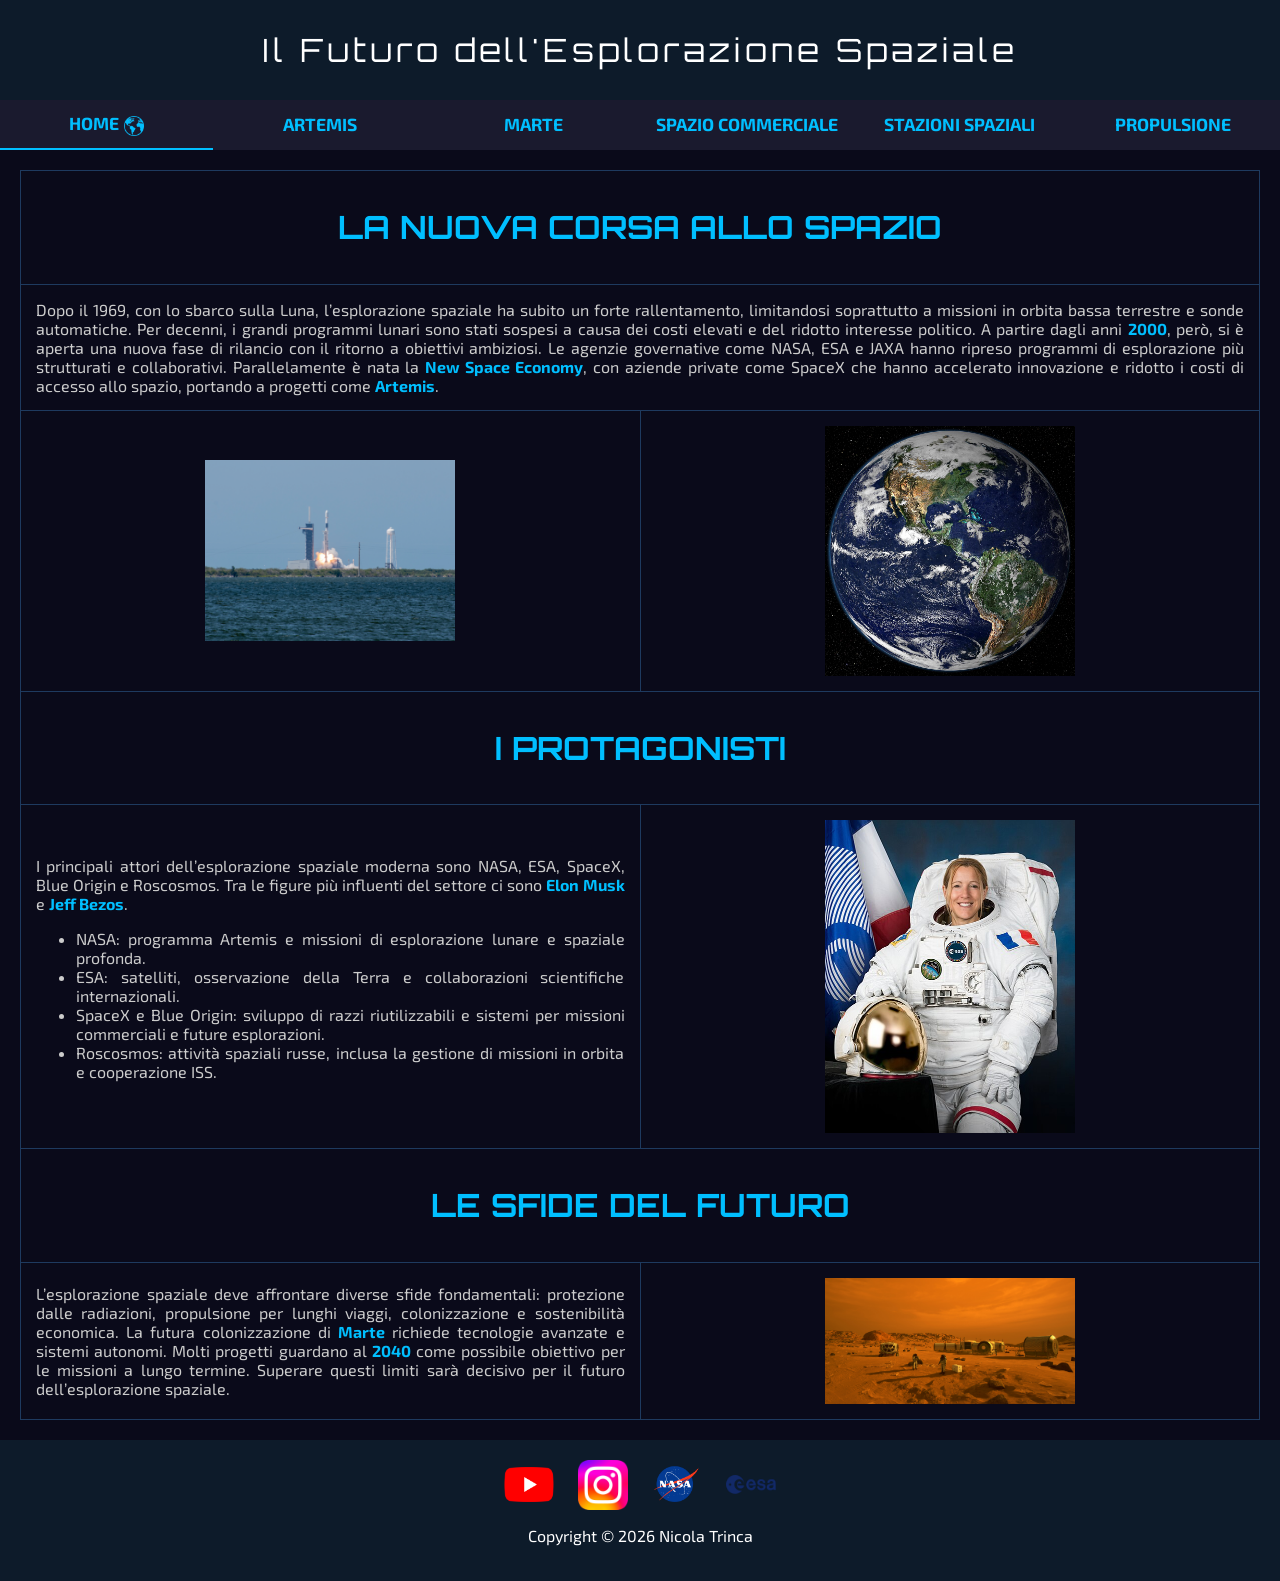
<file: index.html>
<!DOCTYPE HTML>
<html>
    <head>
        <link rel="icon" href="IMMAGINI/44386.png">
        <title>SPAZIO - Il Futuro dell'Esplorazione</title>
        <link rel="stylesheet" href="fogliostile.css">
        <link rel="preconnect" href="https://fonts.googleapis.com">
        <link rel="preconnect" href="https://fonts.gstatic.com" crossorigin>
        <link href="https://fonts.googleapis.com/css2?family=Orbitron:wght@400..900&display=swap" rel="stylesheet">
        <link rel="preconnect" href="https://fonts.googleapis.com">
        <link rel="preconnect" href="https://fonts.gstatic.com" crossorigin>
        <link href="https://fonts.googleapis.com/css2?family=Exo+2:ital,wght@0,100..900;1,100..900&family=Orbitron:wght@400..900&display=swap" rel="stylesheet">
    </head>

    <body>
        <div id="header">Il Futuro dell'Esplorazione Spaziale</div>
        <table id="menu">
            <tr>
                <td style="border-bottom: 2px solid #00bfff;"><a href="index.html">HOME<img src="IMMAGINI/home_logo_azzurro.png" style="margin-left: 5px;" width="20" alt="logo home"></a></td>
                <td><a href="artemis.html">ARTEMIS</a></td>
                <td><a href="marte.html">MARTE</a></td>
                <td><a href="spaziocommerciale.html">SPAZIO COMMERCIALE</a></td>
                <td><a href="stazione.html">STAZIONI SPAZIALI</a></td>
                <td><a href="propulsione.html">PROPULSIONE</a></td>
            </tr>
        </table>
        <div id="margineBody">
            <table>
                <tr>
                    <td colspan="2"><h1>LA NUOVA CORSA ALLO SPAZIO</h1></td>
                </tr>
                <tr>
                    <td colspan="2">
                        <div class="testo">
                            Dopo il 1969, con lo sbarco sulla Luna, l’esplorazione spaziale ha subito un forte rallentamento, limitandosi soprattutto a missioni in orbita bassa terrestre e sonde automatiche.
                            Per decenni, i grandi programmi lunari sono stati sospesi a causa dei costi elevati e del ridotto interesse politico.
                            A partire dagli anni <span>2000</span>, però, si è aperta una nuova fase di rilancio con il ritorno a obiettivi ambiziosi.
                            Le agenzie governative come NASA, ESA e JAXA hanno ripreso programmi di esplorazione più strutturati e collaborativi.
                            Parallelamente è nata la <span>New Space Economy</span>, con aziende private come SpaceX che hanno accelerato innovazione e ridotto i costi di accesso allo spazio, portando a progetti come <span>Artemis</span>.
                        </div>
                    </td>
                </tr>
                <tr>
                    <td class="metà"><img alt="starlink rocket launch" src="IMMAGINI/Starlink_launch_(210504-X-YM354-1001).jpg" class="img-space"></td>
                    <td><img alt="image of the earth taken from space" src="IMMAGINI/Earth_in_vivid_colors_1.jpg" class="img-space"></td>
                </tr>
                <tr>
                    <td colspan="2"><h1>I PROTAGONISTI</h1></td>
                </tr>
                <tr>
                    <td class="metà">
                        <div class="testo">
                            I principali attori dell’esplorazione spaziale moderna sono NASA, ESA, SpaceX, Blue Origin e Roscosmos.
                            Tra le figure più influenti del settore ci sono <span>Elon Musk</span> e <span>Jeff Bezos</span>.
                            <ul>
                                <li>NASA: programma Artemis e missioni di esplorazione lunare e spaziale profonda.</li>
                                <li>ESA: satelliti, osservazione della Terra e collaborazioni scientifiche internazionali.</li>
                                <li>SpaceX e Blue Origin: sviluppo di razzi riutilizzabili e sistemi per missioni commerciali e future esplorazioni.</li>
                                <li>Roscosmos: attività spaziali russe, inclusa la gestione di missioni in orbita e cooperazione ISS.</li>
                            </ul>
                        </div>
                    </td>
                    <td><img alt="ESA Astrounaut portrait" src="IMMAGINI/Official_portrait_of_ESA_astronaut_Sophie_Adenot_wearing_a_spacesuit_(jsc2025e073892_alt).jpg" class="img-space"></td>
                </tr>
                <tr>
                    <td colspan="2"><h1>LE SFIDE DEL FUTURO</h1></td>
                </tr>
                <tr>
                    <td class="metà">
                        <div class="testo">
                            L’esplorazione spaziale deve affrontare diverse sfide fondamentali: protezione dalle radiazioni, propulsione per lunghi viaggi, colonizzazione e sostenibilità economica. La futura colonizzazione di <span>Marte</span> richiede tecnologie avanzate e sistemi autonomi. Molti progetti guardano al <span>2040</span> come possibile obiettivo per le missioni a lungo termine. Superare questi limiti sarà decisivo per il futuro dell’esplorazione spaziale.
                        </div>
                    </td>
                    <td ><img alt="first human on mars artist concept" src="IMMAGINI/PIA23302-FirstHumansOnMars-ArtistConcept.jpg" class="img-space"></td>
                </tr>
            </table>
        </div>
        <div id="footer">
            <a href="https://www.youtube.com/@NASA" target="_blank"><img alt="youtube logo" class="imgFooter" src="IMMAGINI/Youtube_logo.png"></a>
            <a href="https://www.instagram.com/nasa/" target="_blank"><img alt="instagram logo" class="imgFooter" src="IMMAGINI/Instagram_logo_2022.svg.png"></a>
            <a href="https://www.nasa.gov" target="_blank"><img class="imgFooter" alt="nasa logo" src="IMMAGINI/NASA_logo.svg.png"></a>
            <a href="https://www.esa.int" target="_blank"><img class="imgFooter" alt="esa logo" src="IMMAGINI/20220611065647!ESA_logo.svg.png"></a>
            <br>
            <p>Copyright © 2026 Nicola Trinca</p>
        </div>
    </body>
</html>
</file>
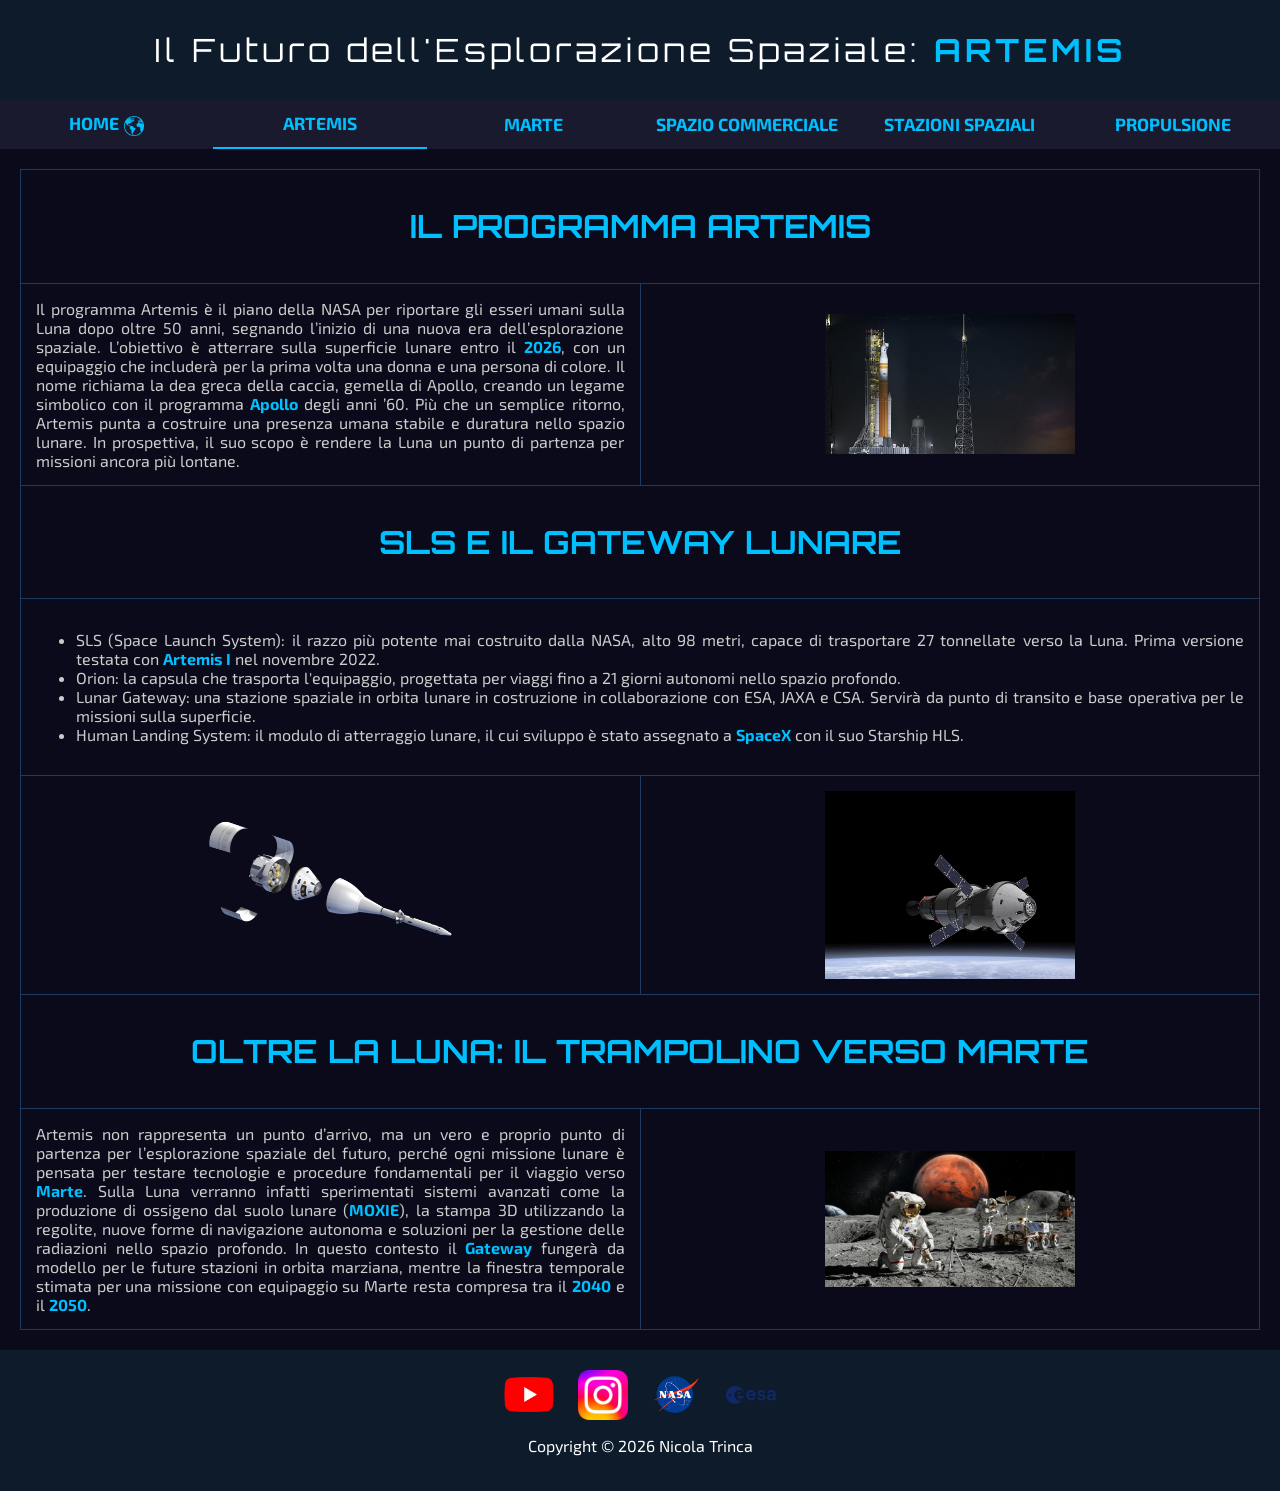
<file: artemis.html>
<!DOCTYPE HTML>
<html>
    <head>
        <link rel="icon" href="IMMAGINI/44386.png">
        <title>SPAZIO - Programma Artemis</title>
        <link rel="stylesheet" href="fogliostile.css">
        <link rel="preconnect" href="https://fonts.googleapis.com">
        <link rel="preconnect" href="https://fonts.gstatic.com" crossorigin>
        <link href="https://fonts.googleapis.com/css2?family=Orbitron:wght@400..900&display=swap" rel="stylesheet">
        <link rel="preconnect" href="https://fonts.googleapis.com">
        <link rel="preconnect" href="https://fonts.gstatic.com" crossorigin>
        <link href="https://fonts.googleapis.com/css2?family=Exo+2:ital,wght@0,100..900;1,100..900&family=Orbitron:wght@400..900&display=swap" rel="stylesheet">
    </head>

    <body>
        <div id="header">Il Futuro dell'Esplorazione Spaziale: <span>ARTEMIS</span></div>

        <table id="menu">
            <tr>
                <td><a href="index.html">HOME<img src="IMMAGINI/home_logo_azzurro.png" style="margin-left: 5px;" width="20" alt="logo home"></a></td>
                <td style="border-bottom: 2px solid #00bfff;"><a href="artemis.html">ARTEMIS</a></td>
                <td><a href="marte.html">MARTE</a></td>
                <td><a href="spaziocommerciale.html">SPAZIO COMMERCIALE</a></td>
                <td><a href="stazione.html">STAZIONI SPAZIALI</a></td>
                <td><a href="propulsione.html">PROPULSIONE</a></td>
            </tr>
        </table>

        <div id="margineBody">
            <table>
                <tr>
                    <td colspan="2"><h1>IL PROGRAMMA ARTEMIS</h1></td>
                </tr>

                <tr>
                    <td class="metà">
                        <div class="testo">
                            Il programma Artemis è il piano della NASA per riportare gli esseri umani sulla Luna dopo oltre 50 anni, segnando l’inizio di una nuova era dell’esplorazione spaziale. L’obiettivo è atterrare sulla superficie lunare entro il <span>2026</span>, con un equipaggio che includerà per la prima volta una donna e una persona di colore. Il nome richiama la dea greca della caccia, gemella di Apollo, creando un legame simbolico con il programma <span>Apollo</span> degli anni ’60. Più che un semplice ritorno, Artemis punta a costruire una presenza umana stabile e duratura nello spazio lunare. In prospettiva, il suo scopo è rendere la Luna un punto di partenza per missioni ancora più lontane.
                        </div>
                    </td>
                    <td><img alt="image of the sls on the launchpad" src="IMMAGINI/NASA’s_Evolved_SLS_Block_1B_Crew_Rocket_Night_Scene_(B1B_Cargo_NightFall_Left).jpg" class="img-space"></td>
                </tr>

                <tr>
                    <td colspan="2"><h1>SLS E IL GATEWAY LUNARE</h1></td>
                </tr>

                <tr>
                    <td colspan="2">
                        <div class="testo">
                            <ul>
                                <li>SLS (Space Launch System): il razzo più potente mai costruito dalla NASA, alto 98 metri, capace di trasportare 27 tonnellate verso la Luna. Prima versione testata con <span>Artemis I</span> nel novembre 2022.</li>
                                <li>Orion: la capsula che trasporta l'equipaggio, progettata per viaggi fino a 21 giorni autonomi nello spazio profondo.</li>
                                <li>Lunar Gateway: una stazione spaziale in orbita lunare in costruzione in collaborazione con ESA, JAXA e CSA. Servirà da punto di transito e base operativa per le missioni sulla superficie.</li>
                                <li>Human Landing System: il modulo di atterraggio lunare, il cui sviluppo è stato assegnato a <span>SpaceX</span> con il suo Starship HLS.</li>
                            </ul>
                        </div>
                    </td>
                </tr>

                <tr>
                    <td class="metà"><img alt="orion spacecraft" class="img-space" src="IMMAGINI/Orion_Spacecraft.png"></td>
                    <td><img alt="gateway lunare" class="img-space" src="IMMAGINI/Orion_Service_Module.jpg"></td>
                </tr>

                <tr>
                    <td colspan="2"><h1>OLTRE LA LUNA: IL TRAMPOLINO VERSO MARTE</h1></td>
                </tr>

                <tr>
                    <td class="metà">
                        <div class="testo">
                            Artemis non rappresenta un punto d’arrivo, ma un vero e proprio punto di partenza per l’esplorazione spaziale del futuro, perché ogni missione lunare è pensata per testare tecnologie e procedure fondamentali per il viaggio verso <span>Marte</span>. Sulla Luna verranno infatti sperimentati sistemi avanzati come la produzione di ossigeno dal suolo lunare (<span>MOXIE</span>), la stampa 3D utilizzando la regolite, nuove forme di navigazione autonoma e soluzioni per la gestione delle radiazioni nello spazio profondo. In questo contesto il <span>Gateway</span> fungerà da modello per le future stazioni in orbita marziana, mentre la finestra temporale stimata per una missione con equipaggio su Marte resta compresa tra il <span>2040</span> e il <span>2050</span>.
                        </div>
                    </td>
                    <td><img alt="rendering of humans on the moon with mars behind" src="IMMAGINI/Gemini_Generated_Image_4mgygo4mgygo4mgy_1.png" class="img-space"></td>
                </tr>
            </table>
        </div>

        <div id="footer">
            <a href="https://www.youtube.com/@NASA" target="_blank"><img alt="youtube logo" class="imgFooter" src="IMMAGINI/Youtube_logo.png"></a>
            <a href="https://www.instagram.com/nasa/" target="_blank"><img alt="instagram logo" class="imgFooter" src="IMMAGINI/Instagram_logo_2022.svg.png"></a>
            <a href="https://www.nasa.gov" target="_blank"><img class="imgFooter" alt="nasa logo" src="IMMAGINI/NASA_logo.svg.png"></a>
            <a href="https://www.esa.int" target="_blank"><img class="imgFooter" alt="esa logo" src="IMMAGINI/20220611065647!ESA_logo.svg.png"></a>
            <br>
            <p>Copyright © 2026 Nicola Trinca</p>
        </div>
    </body>
</html>
</file>
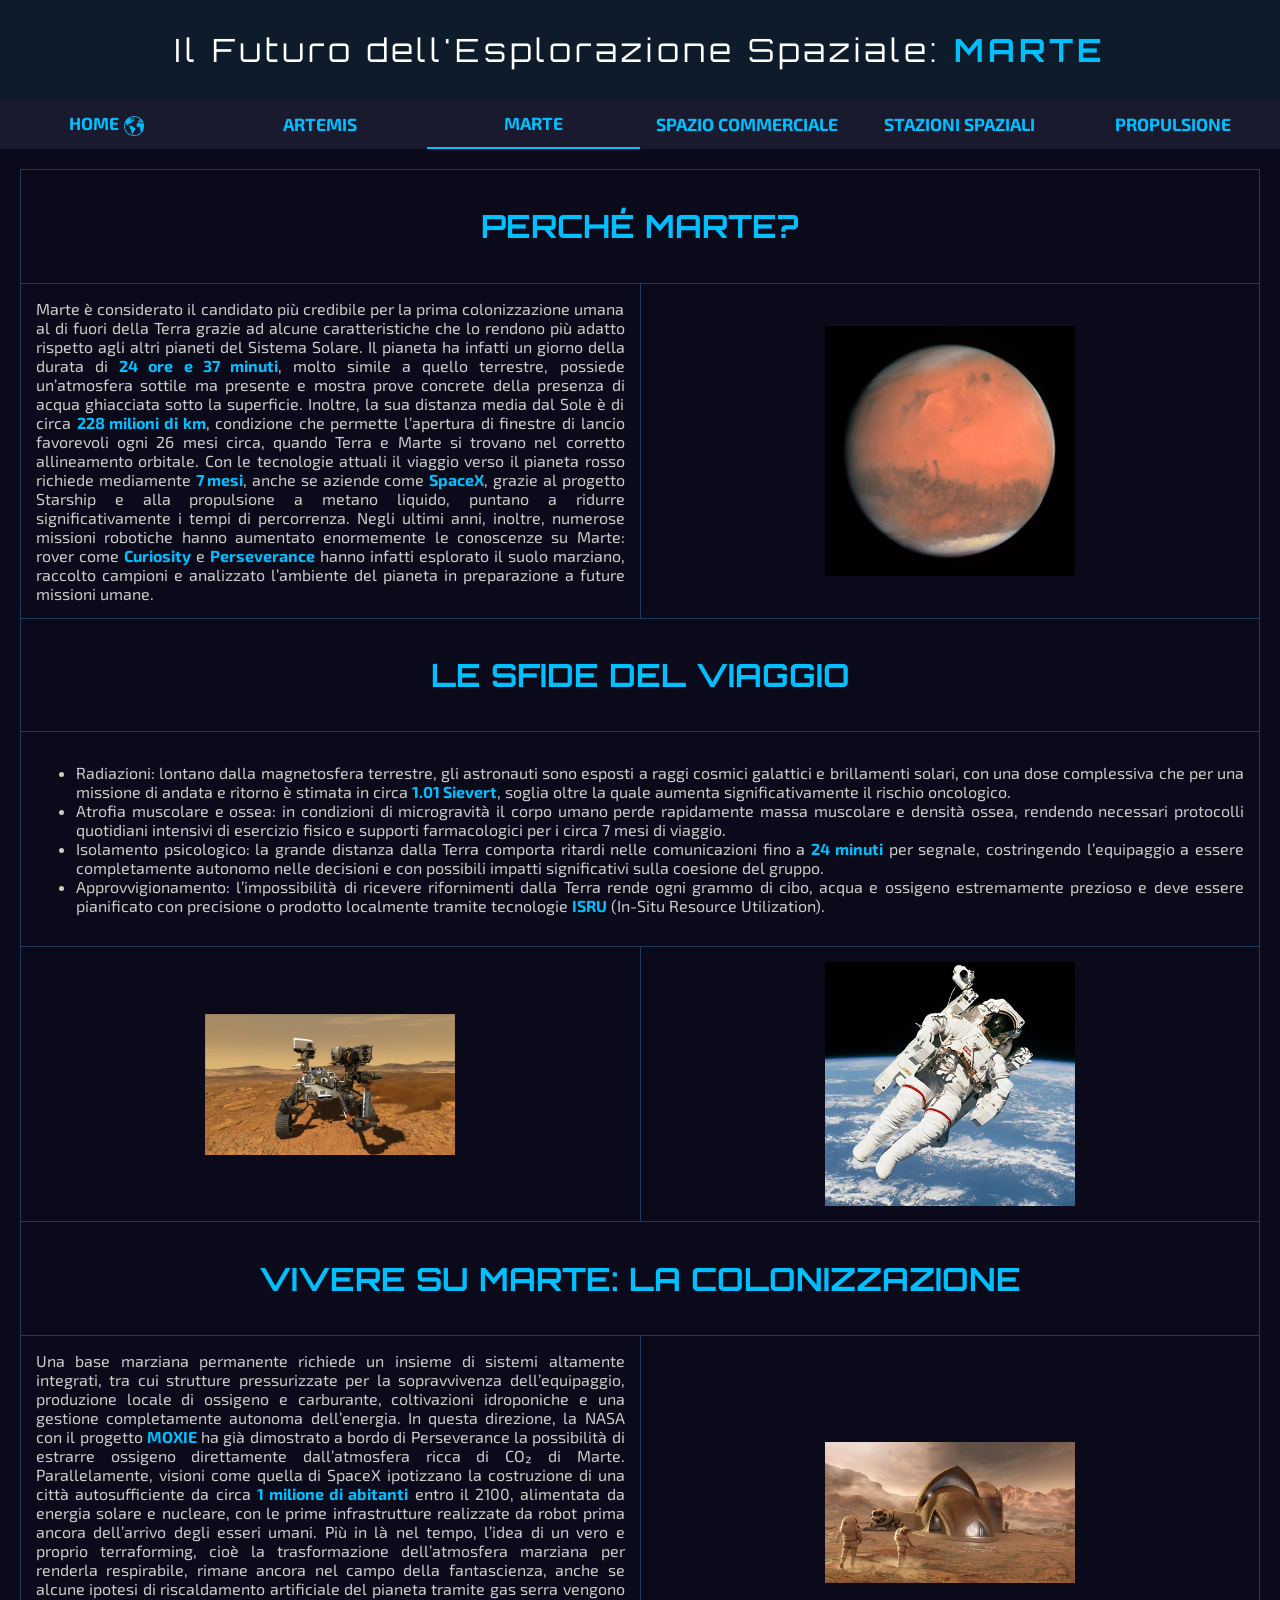
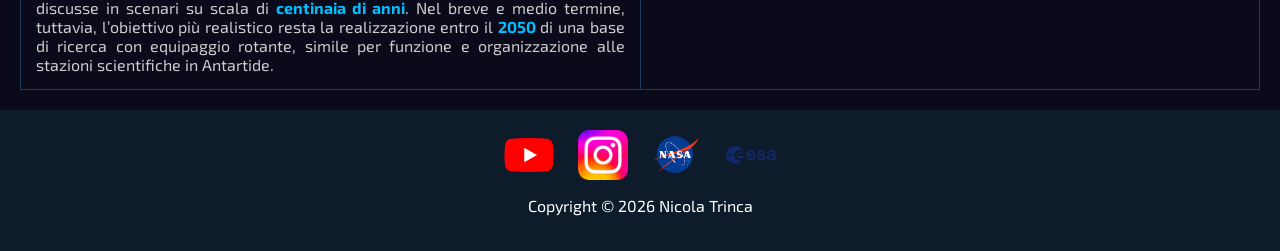
<file: marte.html>
<!DOCTYPE HTML>
<html>
    <head>
        <link rel="icon" href="IMMAGINI/44386.png">
        <title>SPAZIO - La Missione su Marte</title>
        <link rel="stylesheet" href="fogliostile.css">
        <link rel="preconnect" href="https://fonts.googleapis.com">
        <link rel="preconnect" href="https://fonts.gstatic.com" crossorigin>
        <link href="https://fonts.googleapis.com/css2?family=Orbitron:wght@400..900&display=swap" rel="stylesheet">
        <link rel="preconnect" href="https://fonts.googleapis.com">
        <link rel="preconnect" href="https://fonts.gstatic.com" crossorigin>
        <link href="https://fonts.googleapis.com/css2?family=Exo+2:ital,wght@0,100..900;1,100..900&family=Orbitron:wght@400..900&display=swap" rel="stylesheet">
    </head>
    <body>
        <div id="header">Il Futuro dell'Esplorazione Spaziale: <span>MARTE</span></div>
        <table id="menu">
            <tr>
                <td><a href="index.html">HOME<img src="IMMAGINI/home_logo_azzurro.png" style="margin-left: 5px;" width="20" alt="logo home"></a></td>
                <td><a href="artemis.html">ARTEMIS</a></td>
                <td style="border-bottom: 2px solid #00bfff;"><a href="marte.html">MARTE</a></td>
                <td><a href="spaziocommerciale.html">SPAZIO COMMERCIALE</a></td>
                <td><a href="stazione.html">STAZIONI SPAZIALI</a></td>
                <td><a href="propulsione.html">PROPULSIONE</a></td>
            </tr>
        </table>
        <div id="margineBody">
            <table>
                <tr>
                    <td colspan="2"><h1>PERCHÉ MARTE?</h1></td>
                </tr>
                <tr>
                    <td class="metà">
                        <div class="testo">
                            Marte è considerato il candidato più credibile per la prima colonizzazione umana al di fuori della Terra grazie ad alcune caratteristiche che lo rendono più adatto rispetto agli altri pianeti del Sistema Solare. Il pianeta ha infatti un giorno della durata di <span>24 ore e 37 minuti</span>, molto simile a quello terrestre, possiede un’atmosfera sottile ma presente e mostra prove concrete della presenza di acqua ghiacciata sotto la superficie. Inoltre, la sua distanza media dal Sole è di circa <span>228 milioni di km</span>, condizione che permette l’apertura di finestre di lancio favorevoli ogni 26 mesi circa, quando Terra e Marte si trovano nel corretto allineamento orbitale. Con le tecnologie attuali il viaggio verso il pianeta rosso richiede mediamente <span>7 mesi</span>, anche se aziende come <span>SpaceX</span>, grazie al progetto Starship e alla propulsione a metano liquido, puntano a ridurre significativamente i tempi di percorrenza. Negli ultimi anni, inoltre, numerose missioni robotiche hanno aumentato enormemente le conoscenze su Marte: rover come <span>Curiosity</span> e <span>Perseverance</span> hanno infatti esplorato il suolo marziano, raccolto campioni e analizzato l’ambiente del pianeta in preparazione a future missioni umane.
                        </div>
                    </td>
                    <td><img alt="foto di marte alta risoluzione" src="IMMAGINI/fotomarte.jpg" class="img-space"></td>
                </tr>
                <tr>
                    <td colspan="2"><h1>LE SFIDE DEL VIAGGIO</h1></td>
                </tr>
                <tr>
                    <td colspan="2">
                        <div class="testo">
                            <ul>
                                <li>
                                    Radiazioni: lontano dalla magnetosfera terrestre, gli astronauti sono esposti a raggi cosmici galattici e brillamenti solari, con una dose complessiva che per una missione di andata e ritorno è stimata in circa <span>1.01 Sievert</span>, soglia oltre la quale aumenta significativamente il rischio oncologico.
                                </li>
                                <li>
                                    Atrofia muscolare e ossea: in condizioni di microgravità il corpo umano perde rapidamente massa muscolare e densità ossea, rendendo necessari protocolli quotidiani intensivi di esercizio fisico e supporti farmacologici per i circa 7 mesi di viaggio.
                                </li>
                                <li>
                                    Isolamento psicologico: la grande distanza dalla Terra comporta ritardi nelle comunicazioni fino a <span>24 minuti</span> per segnale, costringendo l’equipaggio a essere completamente autonomo nelle decisioni e con possibili impatti significativi sulla coesione del gruppo.
                                </li>
                                <li>
                                    Approvvigionamento: l’impossibilità di ricevere rifornimenti dalla Terra rende ogni grammo di cibo, acqua e ossigeno estremamente prezioso e deve essere pianificato con precisione o prodotto localmente tramite tecnologie <span>ISRU</span> (In-Situ Resource Utilization).
                                </li>
                            </ul>
                        </div>
                    </td>
                </tr>
                <tr>
                    <td class="metà"><img alt="rover perseverance su marte" class="img-space" src="IMMAGINI/mars_rover.jpg"></td>
                    <td><img class="img-space" alt="astrounauta in tuta EVA" src="IMMAGINI/EVA_suit.jpg"></td>
                </tr>
                <tr>
                    <td colspan="2"><h1>VIVERE SU MARTE: LA COLONIZZAZIONE</h1></td>
                </tr>
                <tr>
                    <td class="metà">
                        <div class="testo">
                            Una base marziana permanente richiede un insieme di sistemi altamente integrati, tra cui strutture pressurizzate per la sopravvivenza dell’equipaggio, produzione locale di ossigeno e carburante, coltivazioni idroponiche e una gestione completamente autonoma dell’energia. In questa direzione, la NASA con il progetto <span>MOXIE</span> ha già dimostrato a bordo di Perseverance la possibilità di estrarre ossigeno direttamente dall’atmosfera ricca di CO₂ di Marte. Parallelamente, visioni come quella di SpaceX ipotizzano la costruzione di una città autosufficiente da circa <span>1 milione di abitanti</span> entro il 2100, alimentata da energia solare e nucleare, con le prime infrastrutture realizzate da robot prima ancora dell’arrivo degli esseri umani. Più in là nel tempo, l’idea di un vero e proprio terraforming, cioè la trasformazione dell’atmosfera marziana per renderla respirabile, rimane ancora nel campo della fantascienza, anche se alcune ipotesi di riscaldamento artificiale del pianeta tramite gas serra vengono discusse in scenari su scala di <span>centinaia di anni</span>. Nel breve e medio termine, tuttavia, l’obiettivo più realistico resta la realizzazione entro il <span>2050</span> di una base di ricerca con equipaggio rotante, simile per funzione e organizzazione alle stazioni scientifiche in Antartide.
                        </div>
                    </td>
                    <td ><img alt="base marziana" class="img-space" src="IMMAGINI/base_marte.jpg" ></td>
                </tr>
            </table>
        </div>
        <div id="footer">
            <a href="https://www.youtube.com/@NASA" target="_blank"><img alt="youtube logo" class="imgFooter" src="IMMAGINI/Youtube_logo.png"></a>
            <a href="https://www.instagram.com/nasa/" target="_blank"><img alt="instagram logo" class="imgFooter" src="IMMAGINI/Instagram_logo_2022.svg.png"></a>
            <a href="https://www.nasa.gov" target="_blank"><img class="imgFooter" alt="nasa logo" src="IMMAGINI/NASA_logo.svg.png"></a>
            <a href="https://www.esa.int" target="_blank"><img class="imgFooter" alt="esa logo" src="IMMAGINI/20220611065647!ESA_logo.svg.png"></a>
            <br>
            <p>Copyright © 2026 Nicola Trinca</p>
        </div>
    </body>
</html>
</file>
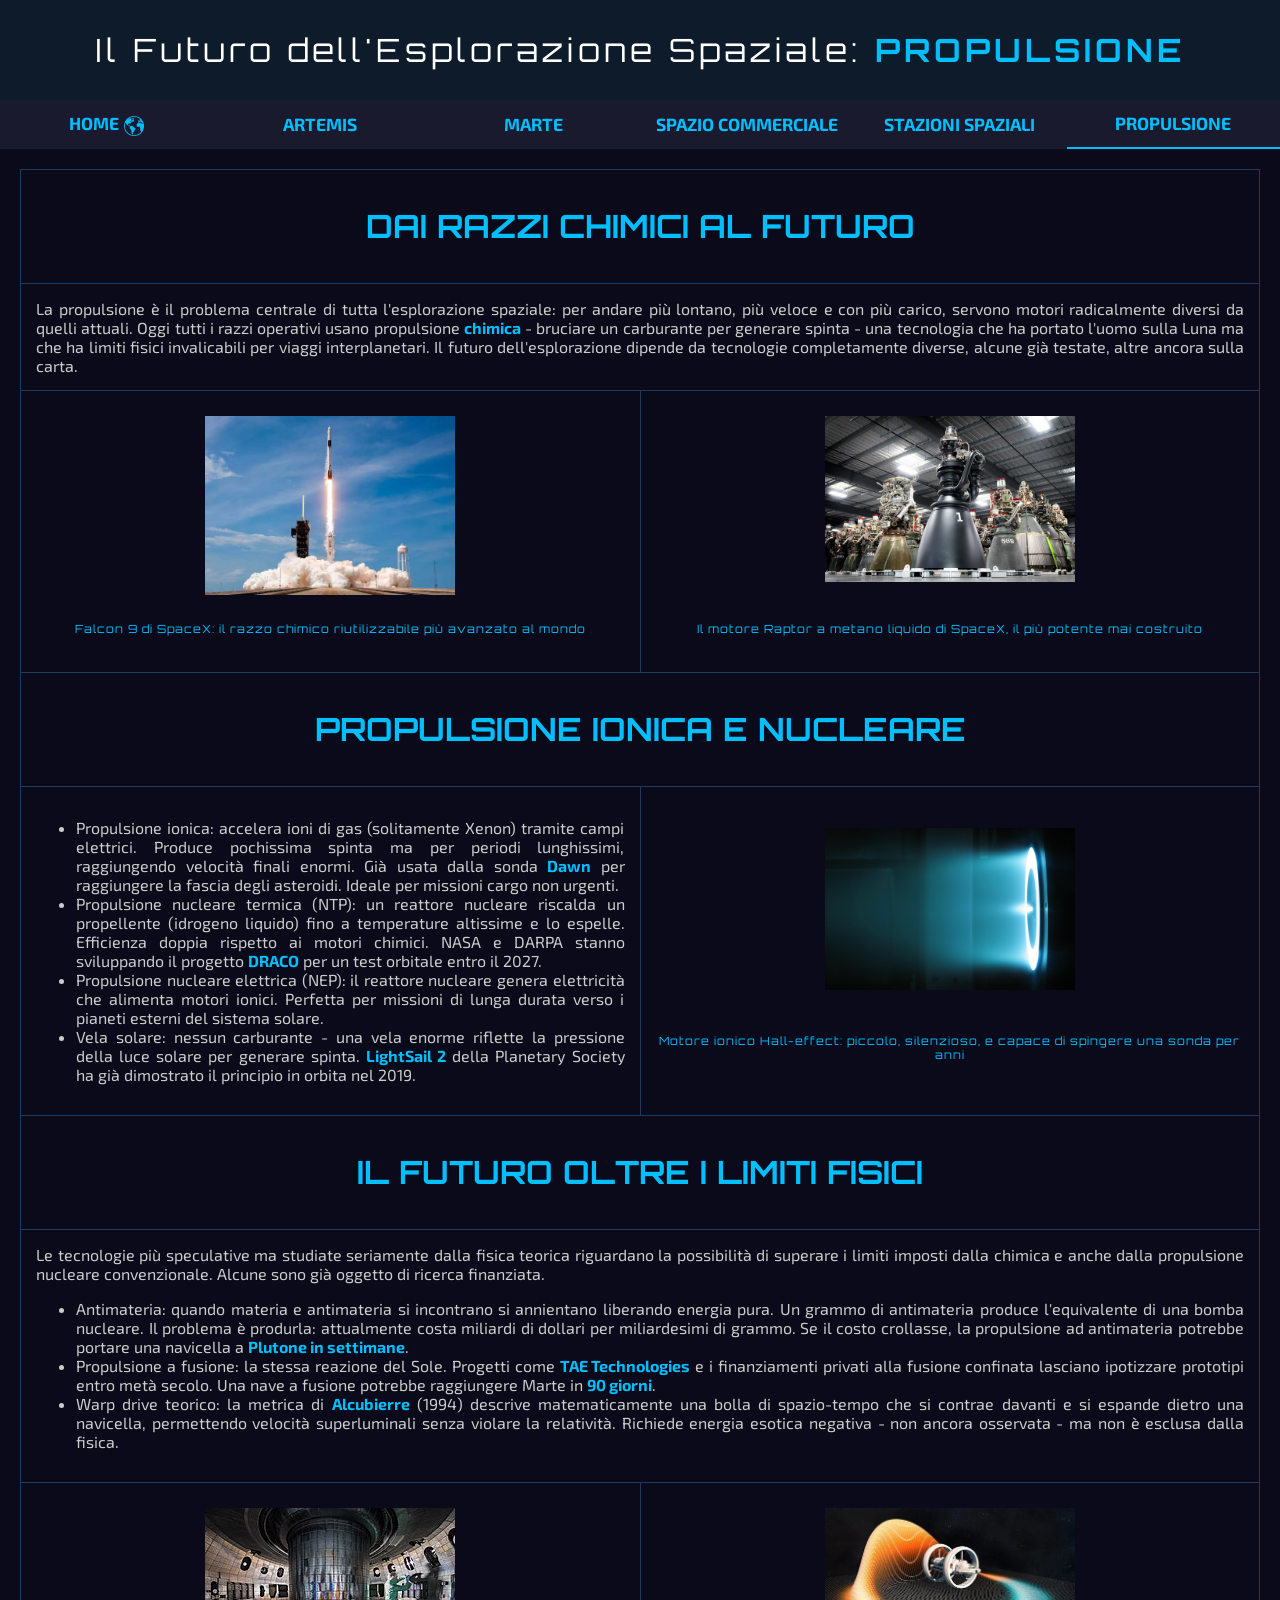
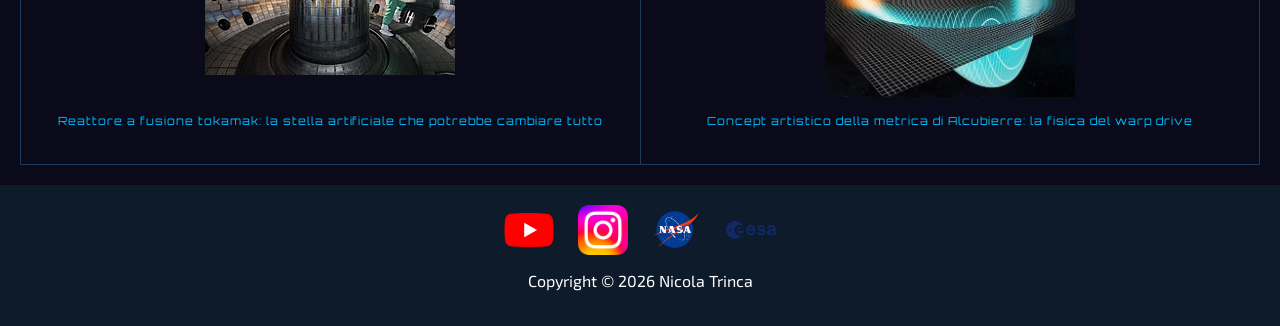
<file: propulsione.html>
<!DOCTYPE HTML>
<html>
<head>
    <link rel="icon" href="IMMAGINI/44386.png">
    <title>SPAZIO - Tecnologie di Propulsione</title>
    <link rel="stylesheet" href="fogliostile.css">
    <link rel="preconnect" href="https://fonts.googleapis.com">
    <link rel="preconnect" href="https://fonts.gstatic.com" crossorigin>
    <link href="https://fonts.googleapis.com/css2?family=Orbitron:wght@400..900&display=swap" rel="stylesheet">
    <link rel="preconnect" href="https://fonts.googleapis.com">
    <link rel="preconnect" href="https://fonts.gstatic.com" crossorigin>
    <link href="https://fonts.googleapis.com/css2?family=Exo+2:ital,wght@0,100..900;1,100..900&family=Orbitron:wght@400..900&display=swap" rel="stylesheet">
</head>
<body>
    <div id="header">Il Futuro dell'Esplorazione Spaziale: <span>PROPULSIONE</span></div>
    <table id="menu">
        <tr>
            <td><a href="index.html">HOME<img src="IMMAGINI/home_logo_azzurro.png" style="margin-left: 5px;" width="20" alt="logo home"></a></td>
            <td><a href="artemis.html">ARTEMIS</a></td>
            <td><a href="marte.html">MARTE</a></td>
            <td><a href="spaziocommerciale.html">SPAZIO COMMERCIALE</a></td>
            <td><a href="stazione.html">STAZIONI SPAZIALI</a></td>
            <td style="border-bottom: 2px solid #00bfff;"><a href="propulsione.html">PROPULSIONE</a></td>
        </tr>
    </table>
    <div id="margineBody">
        <table>
            <tr>
                <td colspan="2"><h1>DAI RAZZI CHIMICI AL FUTURO</h1></td>
            </tr>
            <tr>
                <td colspan="2">
                    <div class="testo">
                        La propulsione è il problema centrale di tutta l'esplorazione spaziale: per andare più lontano, più veloce e con più carico, servono motori radicalmente diversi da quelli attuali. Oggi tutti i razzi operativi usano propulsione <span>chimica</span> - bruciare un carburante per generare spinta - una tecnologia che ha portato l'uomo sulla Luna ma che ha limiti fisici invalicabili per viaggi interplanetari. Il futuro dell'esplorazione dipende da tecnologie completamente diverse, alcune già testate, altre ancora sulla carta.
                    </div>
                </td>
            </tr>
            <tr>
                <td class="metà">    
                    <div class="box-img">
                        <div class="area-img">
                            <img alt="falcon 9 di space x" class="img-space" src="IMMAGINI/falcon-rocket-18342640-16x9_0.avif">
                        </div>
                        <p class="didascalia">Falcon 9 di SpaceX: il razzo chimico riutilizzabile più avanzato al mondo</p>
                    </div>
                </td>
                <td>       
                    <div class="box-img">
                        <div class="area-img">
                            <img alt="motore raptor" class="img-space" src="IMMAGINI/GUEhHSYbMAA8HAy-scaled.jpeg">
                        </div>
                        <p class="didascalia">Il motore Raptor a metano liquido di SpaceX, il più potente mai costruito</p>
                    </div>
                </td>
            </tr>
            <tr>
                <td colspan="2"><h1>PROPULSIONE IONICA E NUCLEARE</h1></td>
            </tr>
            <tr>
                <td class="metà">
                    <div class="testo">
                        <ul>
                            <li>
                                Propulsione ionica: accelera ioni di gas (solitamente Xenon) tramite campi elettrici. Produce pochissima spinta ma per periodi lunghissimi, raggiungendo velocità finali enormi. Già usata dalla sonda <span>Dawn</span> per raggiungere la fascia degli asteroidi. Ideale per missioni cargo non urgenti.
                            </li>
                            <li>
                                Propulsione nucleare termica (NTP): un reattore nucleare riscalda un propellente (idrogeno liquido) fino a temperature altissime e lo espelle. Efficienza doppia rispetto ai motori chimici. NASA e DARPA stanno sviluppando il progetto <span>DRACO</span> per un test orbitale entro il 2027.
                            </li>
                            <li>
                                Propulsione nucleare elettrica (NEP): il reattore nucleare genera elettricità che alimenta motori ionici. Perfetta per missioni di lunga durata verso i pianeti esterni del sistema solare.
                            </li>
                            <li>
                                Vela solare: nessun carburante - una vela enorme riflette la pressione della luce solare per generare spinta. <span>LightSail 2</span> della Planetary Society ha già dimostrato il principio in orbita nel 2019.
                            </li>
                        </ul>
                    </div>
                </td>
                <td>       
                    <div class="box-img">
                        <div class="area-img">
                            <img alt="hall effect motore ionico" class="img-space" src="IMMAGINI/Xenon_hall_thruster.jpg">
                        </div>
                        <p class="didascalia">Motore ionico Hall-effect: piccolo, silenzioso, e capace di spingere una sonda per anni</p>
                    </div>
                </td>
            </tr>
            <tr>
                <td colspan="2"><h1>IL FUTURO OLTRE I LIMITI FISICI</h1></td>
            </tr>
            <tr>
                <td colspan="2">
                    <div class="testo">
                        Le tecnologie più speculative ma studiate seriamente dalla fisica teorica riguardano la possibilità di superare i limiti imposti dalla chimica e anche dalla propulsione nucleare convenzionale. Alcune sono già oggetto di ricerca finanziata.
                        <ul>
                            <li>
                                Antimateria: quando materia e antimateria si incontrano si annientano liberando energia pura. Un grammo di antimateria produce l'equivalente di una bomba nucleare. Il problema è produrla: attualmente costa miliardi di dollari per miliardesimi di grammo. Se il costo crollasse, la propulsione ad antimateria potrebbe portare una navicella a <span>Plutone in settimane</span>.
                            </li>
                            <li>
                                Propulsione a fusione: la stessa reazione del Sole. Progetti come <span>TAE Technologies</span> e i finanziamenti privati alla fusione confinata lasciano ipotizzare prototipi entro metà secolo. Una nave a fusione potrebbe raggiungere Marte in <span>90 giorni</span>.
                            </li>
                            <li>
                                Warp drive teorico: la metrica di <span>Alcubierre</span> (1994) descrive matematicamente una bolla di spazio-tempo che si contrae davanti e si espande dietro una navicella, permettendo velocità superluminali senza violare la relatività. Richiede energia esotica negativa - non ancora osservata - ma non è esclusa dalla fisica.
                            </li>
                        </ul>
                    </div>
                </td>
            </tr>
            <tr>
                <td class="metà">    
                    <div class="box-img">
                        <div class="area-img">
                            <img alt="reattore a fusione tokamak" class="img-space" src="IMMAGINI/2017_TOCAMAC_Fusion_Chamber_N0689.jpg">
                        </div>
                        <p class="didascalia">Reattore a fusione tokamak: la stella artificiale che potrebbe cambiare tutto</p>
                    </div>
                </td>
                <td>       
                    <div class="box-img">
                        <div class="area-img">
                            <img alt="alcubierre drive" class="img-space" src="IMMAGINI/1716118889185983-0.webp">
                        </div>
                        <p class="didascalia">Concept artistico della metrica di Alcubierre: la fisica del warp drive</p>
                    </div>
                </td>
            </tr>
        </table>
    </div>
    <div id="footer">
        <a href="https://www.youtube.com/@NASA" target="_blank"><img alt="youtube logo" class="imgFooter" src="IMMAGINI/Youtube_logo.png"></a>
        <a href="https://www.instagram.com/nasa/" target="_blank"><img alt="instagram logo" class="imgFooter" src="IMMAGINI/Instagram_logo_2022.svg.png"></a>
        <a href="https://www.nasa.gov" target="_blank"><img class="imgFooter" alt="nasa logo" src="IMMAGINI/NASA_logo.svg.png"></a>
        <a href="https://www.esa.int" target="_blank"><img class="imgFooter" alt="esa logo" src="IMMAGINI/20220611065647!ESA_logo.svg.png"></a>
        <br>
        <p>Copyright © 2026 Nicola Trinca</p>
    </div>
</body>
</html>
</file>
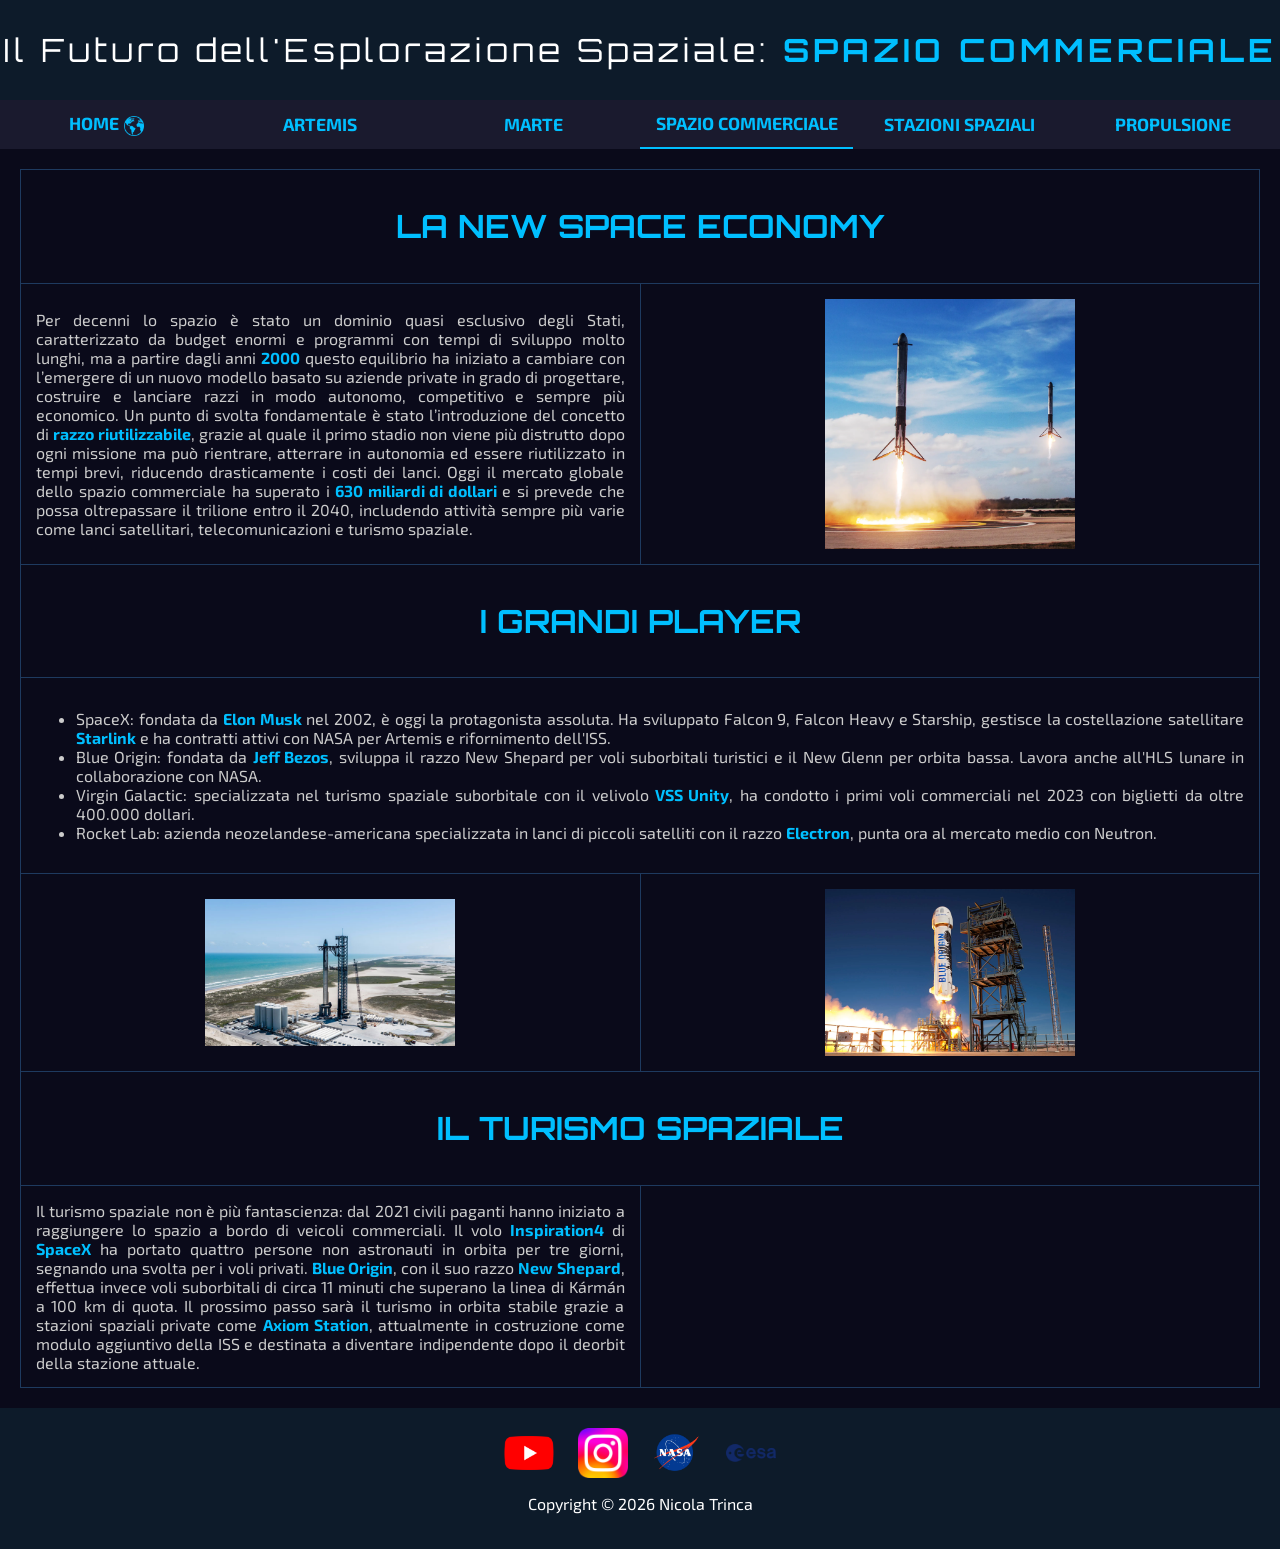
<file: spaziocommerciale.html>
<!DOCTYPE HTML>
<html>
<head>
    <link rel="icon" href="IMMAGINI/44386.png">
    <title>SPAZIO - Lo Spazio Commerciale</title>
    <link rel="stylesheet" href="fogliostile.css">
    <link rel="preconnect" href="https://fonts.googleapis.com">
    <link rel="preconnect" href="https://fonts.gstatic.com" crossorigin>
    <link href="https://fonts.googleapis.com/css2?family=Orbitron:wght@400..900&display=swap" rel="stylesheet">
    <link rel="preconnect" href="https://fonts.googleapis.com">
    <link rel="preconnect" href="https://fonts.gstatic.com" crossorigin>
    <link href="https://fonts.googleapis.com/css2?family=Exo+2:ital,wght@0,100..900;1,100..900&family=Orbitron:wght@400..900&display=swap" rel="stylesheet">
</head>
<body>
    <div id="header">Il Futuro dell'Esplorazione Spaziale: <span>SPAZIO COMMERCIALE</span></div>
    <table id="menu">
        <tr>
                <td><a href="index.html">HOME<img src="IMMAGINI/home_logo_azzurro.png" style="margin-left: 5px;" width="20" alt="logo home"></a></td>
            <td><a href="artemis.html">ARTEMIS</a></td>
            <td><a href="marte.html">MARTE</a></td>
            <td style="border-bottom: 2px solid #00bfff;"><a href="spaziocommerciale.html">SPAZIO COMMERCIALE</a></td>
            <td><a href="stazione.html">STAZIONI SPAZIALI</a></td>
            <td><a href="propulsione.html">PROPULSIONE</a></td>
        </tr>
    </table>
    <div id="margineBody">
        <table>
            <tr>
                <td colspan="2"><h1>LA NEW SPACE ECONOMY</h1></td>
            </tr>
            <tr>
                <td class="metà">
                    <div class="testo">
                        Per decenni lo spazio è stato un dominio quasi esclusivo degli Stati, caratterizzato da budget enormi e programmi con tempi di sviluppo molto lunghi, ma a partire dagli anni <span>2000</span> questo equilibrio ha iniziato a cambiare con l’emergere di un nuovo modello basato su aziende private in grado di progettare, costruire e lanciare razzi in modo autonomo, competitivo e sempre più economico. Un punto di svolta fondamentale è stato l’introduzione del concetto di <span>razzo riutilizzabile</span>, grazie al quale il primo stadio non viene più distrutto dopo ogni missione ma può rientrare, atterrare in autonomia ed essere riutilizzato in tempi brevi, riducendo drasticamente i costi dei lanci. Oggi il mercato globale dello spazio commerciale ha superato i <span>630 miliardi di dollari</span> e si prevede che possa oltrepassare il trilione entro il 2040, includendo attività sempre più varie come lanci satellitari, telecomunicazioni e turismo spaziale.
                    </div>
                </td>
                <td><img alt="falcon 9 in fase di atterraggio" src="IMMAGINI/spacexrocketreturn.webp" class="img-space"></td>
            </tr>
            <tr>
                <td colspan="2"><h1>I GRANDI PLAYER</h1></td>
            </tr>
            <tr>
                <td colspan="2">
                    <div class="testo">
                        <ul> <li>SpaceX: fondata da <span>Elon Musk</span> nel 2002, è oggi la protagonista assoluta. Ha sviluppato Falcon 9, Falcon Heavy e Starship, gestisce la costellazione satellitare <span>Starlink</span> e ha contratti attivi con NASA per Artemis e rifornimento dell'ISS.</li> <li>Blue Origin: fondata da <span>Jeff Bezos</span>, sviluppa il razzo New Shepard per voli suborbitali turistici e il New Glenn per orbita bassa. Lavora anche all'HLS lunare in collaborazione con NASA.</li> <li>Virgin Galactic: specializzata nel turismo spaziale suborbitale con il velivolo <span>VSS Unity</span>, ha condotto i primi voli commerciali nel 2023 con biglietti da oltre 400.000 dollari.</li> <li>Rocket Lab: azienda neozelandese-americana specializzata in lanci di piccoli satelliti con il razzo <span>Electron</span>, punta ora al mercato medio con Neutron.</li> </ul>
                    </div>
                </td>
            </tr>
            <tr>
                <td class="metà"><img alt="Starship sulla rampa di Boca Chica" class="img-space" src="IMMAGINI/20230906-Starship-Full-Stack.jpg"></td>
                <td><img class="img-space" alt="new shepard launch" src="IMMAGINI/Blue_Origin_New_Shepard_launch.0.webp"></td>
            </tr>
            <tr>
                <td colspan="2"><h1>IL TURISMO SPAZIALE</h1></td>
            </tr>
            <tr>
                <td class="metà">
                    <div class="testo">
                        Il turismo spaziale non è più fantascienza: dal 2021 civili paganti hanno iniziato a raggiungere lo spazio a bordo di veicoli commerciali. Il volo <span>Inspiration4</span> di <span>SpaceX</span> ha portato quattro persone non astronauti in orbita per tre giorni, segnando una svolta per i voli privati. <span>Blue Origin</span>, con il suo razzo <span>New Shepard</span>, effettua invece voli suborbitali di circa 11 minuti che superano la linea di Kármán a 100 km di quota. Il prossimo passo sarà il turismo in orbita stabile grazie a stazioni spaziali private come <span>Axiom Station</span>, attualmente in costruzione come modulo aggiuntivo della ISS e destinata a diventare indipendente dopo il deorbit della stazione attuale.
                    </div>
                </td>
                <td ><iframe title="inspiration 4launch di spacex"allow="accelerometer; autoplay; clipboard-write; encrypted-media; gyroscope; picture-in-picture; web-share" allowfullscreen src="https://www.youtube.com/embed/3pv01sSq44w"></iframe></td>
            </tr>
        </table>
    </div>
    <div id="footer">
        <a href="https://www.youtube.com/@NASA" target="_blank"><img alt="youtube logo" class="imgFooter" src="IMMAGINI/Youtube_logo.png"></a>
        <a href="https://www.instagram.com/nasa/" target="_blank"><img alt="instagram logo" class="imgFooter" src="IMMAGINI/Instagram_logo_2022.svg.png"></a>
        <a href="https://www.nasa.gov" target="_blank"><img class="imgFooter" alt="nasa logo" src="IMMAGINI/NASA_logo.svg.png"></a>
        <a href="https://www.esa.int" target="_blank"><img class="imgFooter" alt="esa logo" src="IMMAGINI/20220611065647!ESA_logo.svg.png"></a>
        <br>
        <p>Copyright © 2026 Nicola Trinca</p>
    </div>
</body>
</html>
</file>
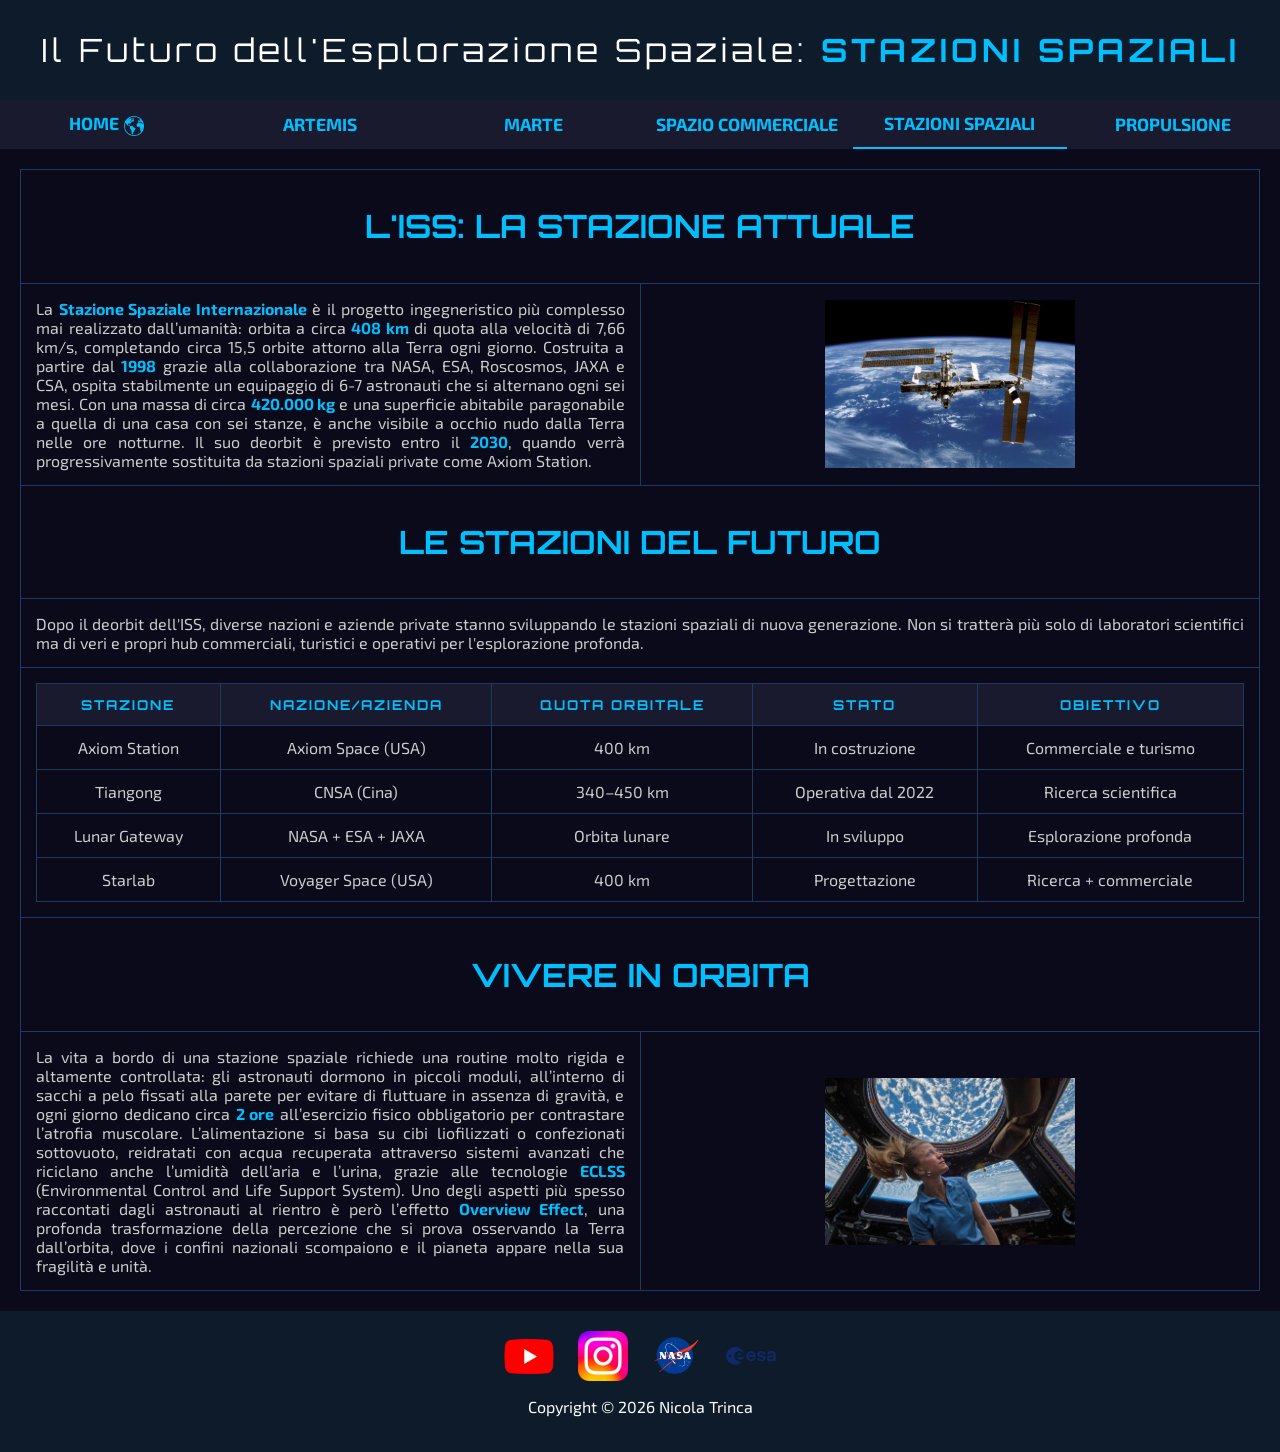
<file: stazione.html>
<!DOCTYPE HTML>
<html>
    <head>
        <link rel="icon" href="IMMAGINI/44386.png">
        <title>SPAZIO - Stazioni Spaziali</title>
        <link rel="stylesheet" href="fogliostile.css">
        <link rel="preconnect" href="https://fonts.googleapis.com">
        <link rel="preconnect" href="https://fonts.gstatic.com" crossorigin>
        <link href="https://fonts.googleapis.com/css2?family=Orbitron:wght@400..900&display=swap" rel="stylesheet">
        <link rel="preconnect" href="https://fonts.googleapis.com">
        <link rel="preconnect" href="https://fonts.gstatic.com" crossorigin>
        <link href="https://fonts.googleapis.com/css2?family=Exo+2:ital,wght@0,100..900;1,100..900&family=Orbitron:wght@400..900&display=swap" rel="stylesheet">
    </head>
    <body>
        <div id="header">Il Futuro dell'Esplorazione Spaziale: <span>STAZIONI SPAZIALI</span></div>
        <table id="menu">
            <tr>
                <td><a href="index.html">HOME<img src="IMMAGINI/home_logo_azzurro.png" style="margin-left: 5px;" width="20" alt="logo home"></a></td>
                <td><a href="artemis.html">ARTEMIS</a></td>
                <td><a href="marte.html">MARTE</a></td>
                <td><a href="spaziocommerciale.html">SPAZIO COMMERCIALE</a></td>
                <td style="border-bottom: 2px solid #00bfff;"><a href="stazione.html">STAZIONI SPAZIALI</a></td>
                <td><a href="propulsione.html">PROPULSIONE</a></td>
            </tr>
        </table>
        <div id="margineBody">
            <table>
                <tr>
                    <td colspan="2"><h1>L'ISS: LA STAZIONE ATTUALE</h1></td>
                </tr>
                <tr>
                    <td class="metà">
                        <div class="testo">
                            La <span>Stazione Spaziale Internazionale</span> è il progetto ingegneristico più complesso mai realizzato dall’umanità: orbita a circa <span>408 km</span> di quota alla velocità di 7,66 km/s, completando circa 15,5 orbite attorno alla Terra ogni giorno. Costruita a partire dal <span>1998</span> grazie alla collaborazione tra NASA, ESA, Roscosmos, JAXA e CSA, ospita stabilmente un equipaggio di 6-7 astronauti che si alternano ogni sei mesi. Con una massa di circa <span>420.000 kg</span> e una superficie abitabile paragonabile a quella di una casa con sei stanze, è anche visibile a occhio nudo dalla Terra nelle ore notturne. Il suo deorbit è previsto entro il <span>2030</span>, quando verrà progressivamente sostituita da stazioni spaziali private come Axiom Station.
                        </div>
                    </td>
                    <td><img alt="iss dallo spazio" src="IMMAGINI/Earth_and_international_space_station.jpg" class="img-space"></td>
                </tr>
                <tr>
                    <td colspan="2"><h1>LE STAZIONI DEL FUTURO</h1></td>
                </tr>
                <tr>
                    <td colspan="2">
                        <div class="testo">
                            Dopo il deorbit dell'ISS, diverse nazioni e aziende private stanno sviluppando le stazioni spaziali di nuova generazione. Non si tratterà più solo di laboratori scientifici ma di veri e propri hub commerciali, turistici e operativi per l'esplorazione profonda.
                        </div>
                    </td>
                </tr>
                <tr>
                    <td  colspan="2">
                        <table id="tabellaStazioni">
                            <tr>
                                <th>STAZIONE</th>
                                <th>NAZIONE/AZIENDA</th>
                                <th>QUOTA ORBITALE</th>
                                <th>STATO</th>
                                <th>OBIETTIVO</th>
                            </tr>
                            <tr>
                                <td>Axiom Station</td>
                                <td>Axiom Space (USA)</td>
                                <td>400 km</td>
                                <td>In costruzione</td>
                                <td>Commerciale e turismo</td>
                            </tr>
                            <tr>
                                <td>Tiangong</td>
                                <td>CNSA (Cina)</td>
                                <td>340–450 km</td>
                                <td>Operativa dal 2022</td>
                                <td>Ricerca scientifica</td>
                            </tr>
                            <tr>
                                <td>Lunar Gateway</td>
                                <td>NASA + ESA + JAXA</td>
                                <td>Orbita lunare</td>
                                <td>In sviluppo</td>
                                <td>Esplorazione profonda</td>
                            </tr>
                            <tr>
                                <td>Starlab</td>
                                <td>Voyager Space (USA)</td>
                                <td>400 km</td>
                                <td>Progettazione</td>
                                <td>Ricerca + commerciale</td>
                            </tr>
                        </table>
                    </td>
                </tr>
                <tr>
                    <td colspan="2"><h1>VIVERE IN ORBITA</h1></td>
                </tr>
                <tr>
                    <td class="metà">
                        <div class="testo">
                            La vita a bordo di una stazione spaziale richiede una routine molto rigida e altamente controllata: gli astronauti dormono in piccoli moduli, all’interno di sacchi a pelo fissati alla parete per evitare di fluttuare in assenza di gravità, e ogni giorno dedicano circa <span>2 ore</span> all’esercizio fisico obbligatorio per contrastare l’atrofia muscolare. L’alimentazione si basa su cibi liofilizzati o confezionati sottovuoto, reidratati con acqua recuperata attraverso sistemi avanzati che riciclano anche l’umidità dell’aria e l’urina, grazie alle tecnologie <span>ECLSS</span> (Environmental Control and Life Support System). Uno degli aspetti più spesso raccontati dagli astronauti al rientro è però l’effetto <span>Overview Effect</span>, una profonda trasformazione della percezione che si prova osservando la Terra dall’orbita, dove i confini nazionali scompaiono e il pianeta appare nella sua fragilità e unità.
                        </div>
                    </td>
                    <td><img alt="astrounauta che fluttua nella stazione spaziale" class="img-space" src="IMMAGINI/02sci-spacestation-moments-cupola1-superJumbo-v2.jpg"></td>
                </tr>
            </table>
        </div>
            <div id="footer">
                <a href="https://www.youtube.com/@NASA" target="_blank"><img alt="youtube logo" class="imgFooter" src="IMMAGINI/Youtube_logo.png"></a>
                <a href="https://www.instagram.com/nasa/" target="_blank"><img alt="instagram logo" class="imgFooter" src="IMMAGINI/Instagram_logo_2022.svg.png"></a>
                <a href="https://www.nasa.gov" target="_blank"><img class="imgFooter" alt="nasa logo" src="IMMAGINI/NASA_logo.svg.png"></a>
                <a href="https://www.esa.int" target="_blank"><img class="imgFooter" alt="esa logo" src="IMMAGINI/20220611065647!ESA_logo.svg.png"></a>
                <br>
                <p>Copyright © 2026 Nicola Trinca</p>
            </div>
        
    </body>
</html>
</file>
<file: fogliostile.css>
.img-space {
    width: 250px;
    height: auto;
    display: block;
    margin-top: 0;
    margin-bottom: 0;
    margin-right: auto;
    margin-left: auto;
}
iframe {
    display: block;
    margin: auto;
    border: none;
}
.metà {
    width: 50%;
}
#margineBody {
    padding: 20px;
}
#margineBody table {
    width: 100%;
    border-collapse: collapse;
}
#margineBody td {
    padding: 15px;
    border: 1px solid #1e3a5f;
    vertical-align: middle;
}
span {
    font-weight: bold;
    color: #00bfff;
}
body {
    background-color: #0a0a1a;
    font-family: 'Exo 2', sans-serif;
    margin: 0;
    padding: 0;
}
#header {
    background-color: #0d1b2a;
    color: white;
    text-align: center;
    padding-top: 30px;
    padding-bottom: 30px;
    font-size: 2em;
    letter-spacing: 4px;
    font-family: 'Orbitron', sans-serif;
}
#menu {
    background-color: #1a1a2e;
    width: 100%;
    table-layout: fixed;
    border-collapse: collapse;
}
#menu td {
    text-align: center;
    padding: 0;
    vertical-align: middle;
}
#menu img {
    vertical-align: middle;
}
#menu a {
    color: #00bfff;
    text-decoration: none;
    font-weight: bold;
    font-size: 1.1em;
    display: block;
    padding: 12px 0;
}
#menu a:hover {
    color: white;
    background-color: #2a2a4e;
}
h1 {
    color: #00bfff;
    font-family: 'Orbitron', sans-serif;
    text-align: center;
}
.testo {
    color: #cccccc;
    text-align: justify;
}
#footer {
    background-color: #0d1b2a;
    color: white;
    text-align: center;
    padding: 20px;;
}
.imgFooter {
    width: 50px;
    vertical-align: middle;
    margin-right: 10px;
    margin-left: 10px;
}
#tabellaStazioni {
    width: 100%;
    border-collapse: collapse;
    font-family: 'Exo 2', sans-serif;
}
#tabellaStazioni th {
    background-color: #1a1a2e;
    color: #00bfff;
    padding: 12px;
    text-align: center;
    font-family: 'Orbitron', sans-serif;
    font-size: 0.85em;
    letter-spacing: 2px;
    border: 1px solid #1e3a5f;
}
#tabellaStazioni td {
    color: #cccccc;
    padding: 12px;
    text-align: center;
    border: 1px solid #1e3a5f;
}
#tabellaStazioni tr:hover td {
    background-color: #0d1b2a;
}
.didascalia {
    color: #00bfff;
    font-family: 'Orbitron', sans-serif;
    font-size: 0.7em;
    letter-spacing: 1px;
    text-align: center;
}
.box-img {
    width: 100%;
    text-align: center;
    padding-top: 10px;
    padding-bottom: 10px;
}
.area-img {
    height: 195px;
    display: block;
}
</file>
